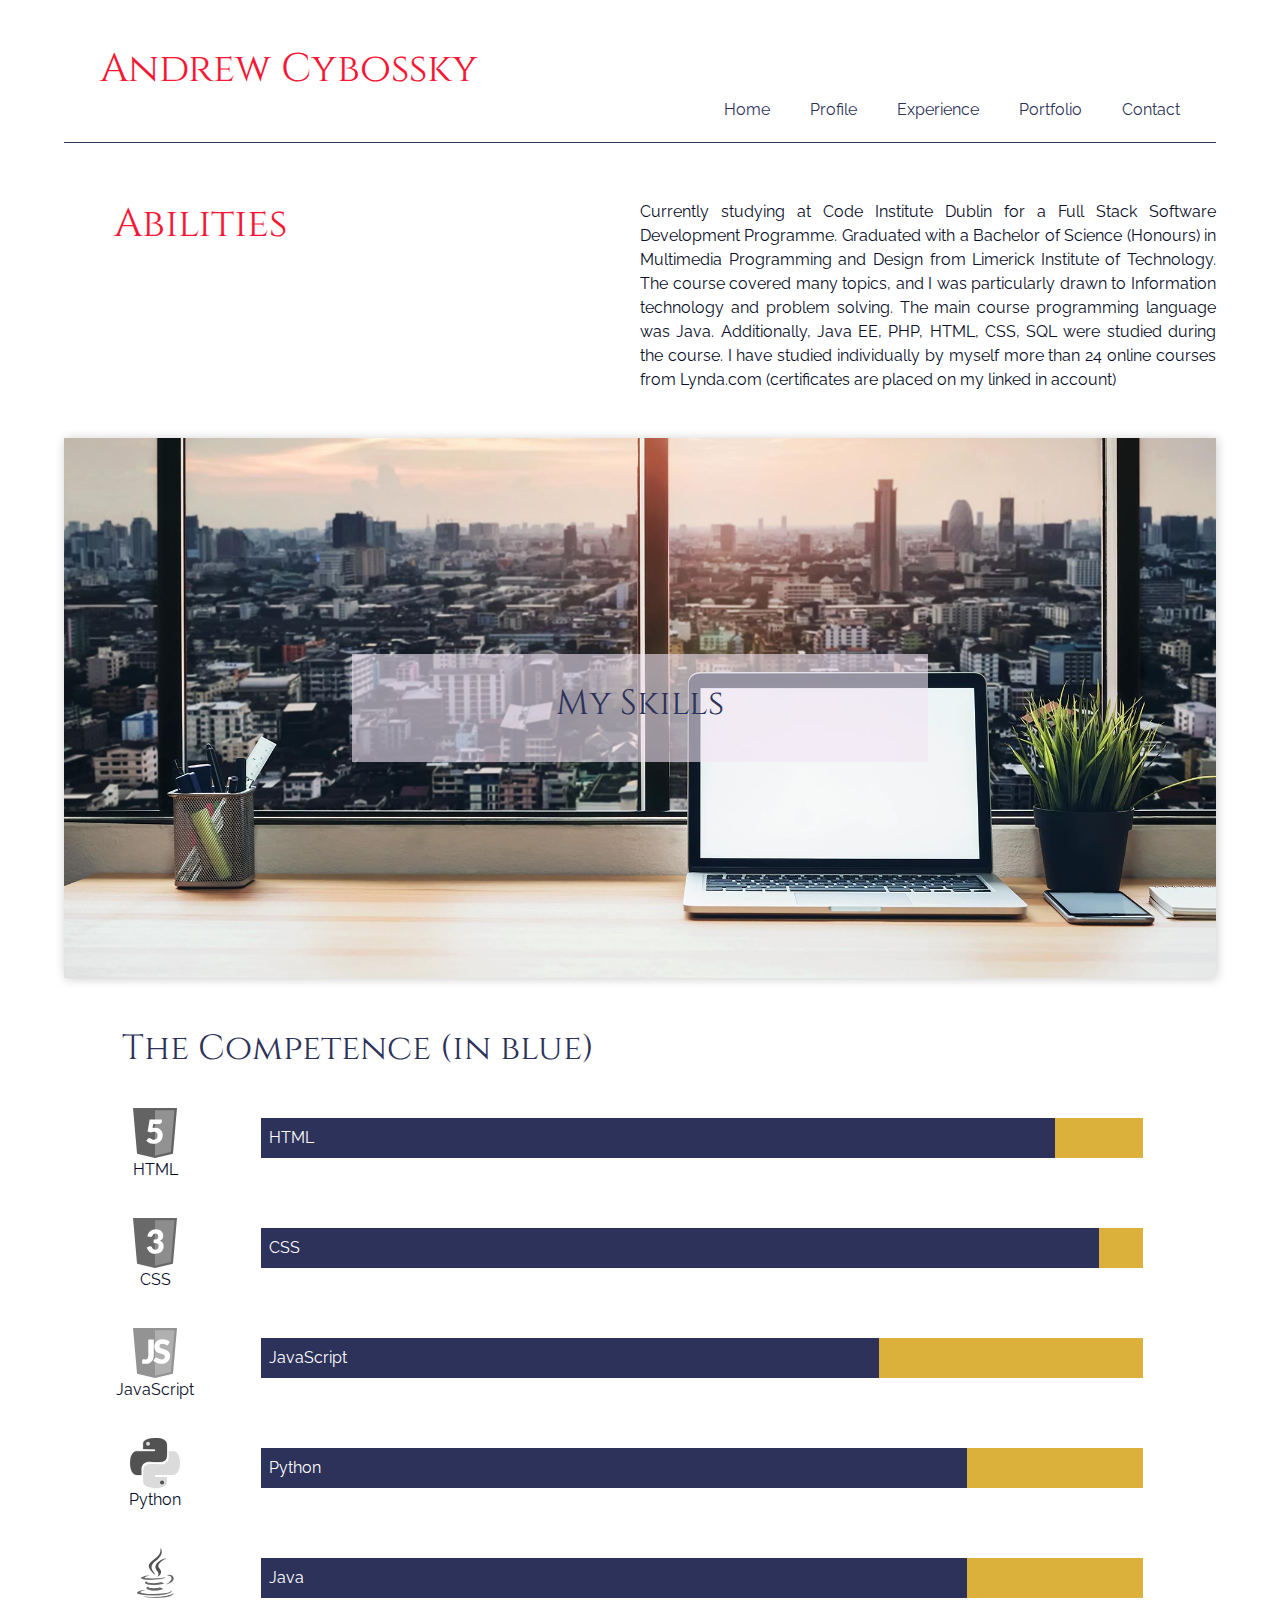
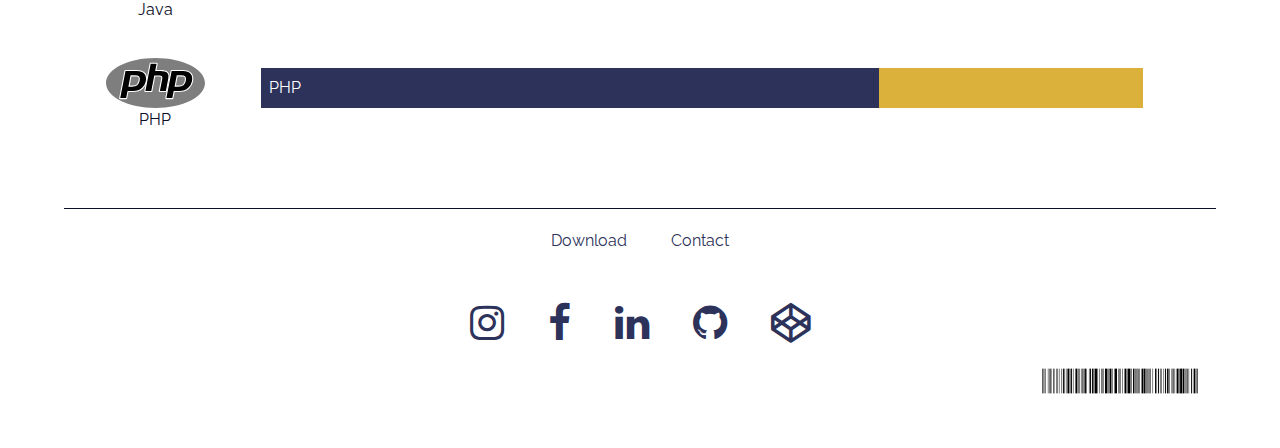
<file: abilities.html>
<!DOCTYPE html>
<html lang="en">

<head>
    <meta charset="UTF-8">
    <meta name="viewport" content="width=device-width, initial-scale=1.0">
    <meta http-equiv="X-UA-Compatible" content="ie=edge">
    <link rel="shortcut icon" type="image/x-icon" href="favicon.svg">
    <!-- START External Bootstrap links  -->
    <link rel="stylesheet" href="https://maxcdn.bootstrapcdn.com/bootstrap/4.2.1/css/bootstrap.min.css"
        type="text/css" />
    <link rel="stylesheet" href="https://maxcdn.bootstrapcdn.com/font-awesome/4.7.0/css/font-awesome.min.css"
        type="text/css" />
    <!-- END External Bootstrap links  -->
    <link rel="stylesheet" type="text/css" href="assets/css/style.css">
    <title>Andrej Cybovskij - Abilities</title>
</head>

<body>
    <!-- Header Section -->
    <header class="container-fluid">
        <div class="row header-row">
            <div class="top-logo">
                <a href="#" class="logo" title="Andrew Cybossky">
                    <h1>Andrew Cybossky</h1>
                </a>
            </div>
            <nav class="navbar navbar-light navbar-expand-sm">
                <button class="navbar-toggler ml-auto" type="button" data-toggle="collapse"
                    data-target="#navbarNavDropdown" aria-controls="navbarNavDropdown" aria-expanded="false"
                    aria-label="Toggle navigation">
                    <span class="navbar-toggler-icon"></span></button>
                <div class="collapse navbar-collapse" id="navbarNavDropdown">
                    <ul class="navbar-nav mr-auto">
                        <li class="active nav-item mr-2"><a class="nav-link" href="index.html"
                                title="Portfolio">Home</a></li>
                        <li class="active nav-item mr-2"><a class="nav-link" href="profile.html"
                                title="Profile">Profile</a></li>
                        <li class="active nav-item mr-2"><a class="nav-link" href="experience.html"
                                title="Abilities">Experience</a></li>
                        <li class="active nav-item mr-2"><a class="nav-link" href="portfolio.html"
                                title="Contact">Portfolio</a></li>
                        <li class="active nav-item mr-2"><a class="nav-link" href="contact.html"
                                title="Experience">Contact</a></li>
                    </ul>
                </div>
            </nav>
        </div>
    </header>
    <!-- Content Section -->
    <section class="container-fluid">
        <div class="main-content col-12">
            <div class="col-lg-6 col-sm-12 main-content-title">
                <h1>Abilities</h1>
            </div>
            <div class="col-lg-6 col-sm-12 main-content-text">
                <p>Currently studying at Code Institute Dublin for a Full Stack Software Development Programme.
                    Graduated with a Bachelor of Science (Honours) in Multimedia Programming and Design from
                    Limerick Institute of Technology. The course covered many topics, and I was
                    particularly drawn to Information technology and problem solving.
                    The main course programming language was Java. Additionally, Java EE, PHP, HTML, CSS, SQL
                    were studied during the course. I have studied individually by myself
                    more than 24 online courses from Lynda.com (certificates are placed on my linked in account)</p>
            </div>
        </div>
        <div class="hero-image">
            <img src="assets/images/img-02.jpg" alt="city view from the window through the open laptop screen">
            <div class="hero-image-title">
                <h2>My Skills</h2>
            </div>
        </div>
        <div class="row work-history">
            <div class="col-12">
                <div class="col-12 section-title">
                    <h2>The Competence (in blue)</h2>
                </div>
                <div class="skills-items">
                    <!-- HTML -->
                    <div class="skills-item">
                        <div class="col-lg-2 col-sm-2 col-2 skills-logo">
                            <div class="col-skills">
                                <a href="https://www.w3.org/TR/html52/" target="_blank" title="HTML"><img
                                        class="languages-logos-skills" src="assets/images/html.svg"
                                        alt="HTML logo"><span class="languages-title-skills">HTML</span></a>
                            </div>
                        </div>
                        <div class="col-lg-10 col-sm-10 col-10 skills-bar">
                            <div class="progress">
                                <div class="progress-bar" role="progressbar" aria-valuenow="90" aria-valuemin="0"
                                    aria-valuemax="100" style="width:90%;">
                                    <span class="sr-only">90% complete</span>
                                </div>
                                <span class="progress-type">HTML</span>
                            </div>
                        </div>
                    </div>
                    <!-- CSS -->
                    <div class="skills-item">
                        <div class="col-lg-2 col-sm-2 col-2 skills-logo">
                            <div class="col-skills">
                                <a href="https://www.w3.org/TR/CSS/#css" target="_blank" title="CSS"><img
                                        class="languages-logos-skills" src="assets/images/css.svg" alt="CSS logo"><span
                                        class="languages-title-skills">CSS</span></a>
                            </div>
                        </div>
                        <div class="col-lg-10 col-sm-10 col-10 skills-bar">
                            <div class="progress">
                                <div class="progress-bar" role="progressbar" aria-valuenow="95" aria-valuemin="0"
                                    aria-valuemax="100" style="width:95%;">
                                    <span class="sr-only">95% complete</span>
                                </div>
                                <span class="progress-type">CSS</span>
                            </div>
                        </div>
                    </div>
                    <!-- Javascript -->
                    <div class="skills-item">
                        <div class="col-lg-2 col-sm-2 col-2 skills-logo">
                            <div class="col-skills">
                                <a href="https://www.javascript.com" target="_blank" title="JavaScript"><img
                                        class="languages-logos-skills" src="assets/images/js.svg"
                                        alt="JavaScript logo"><span class="languages-title-skills">JavaScript</span></a>
                            </div>
                        </div>
                        <div class="col-lg-10 col-sm-10 col-10 skills-bar">
                            <div class="progress">
                                <div class="progress-bar" role="progressbar" aria-valuenow="70" aria-valuemin="0"
                                    aria-valuemax="100" style="width:70%;">
                                    <span class="sr-only">70% complete</span>
                                </div>
                                <span class="progress-type">JavaScript</span>
                            </div>
                        </div>
                    </div>
                    <!-- Python -->
                    <div class="skills-item">
                        <div class="col-lg-2 col-sm-2 col-2 skills-logo">
                            <div class="col-skills">
                                <a href="https://www.python.org/" target="_blank" title="Python"><img
                                        class="languages-logos-skills" src="assets/images/python.svg"
                                        alt="Python logo"><span class="languages-title-skills">Python</span></a>
                            </div>
                        </div>
                        <div class="col-lg-10 col-sm-10 col-10 skills-bar">
                            <div class="progress">
                                <div class="progress-bar" role="progressbar" aria-valuenow="70" aria-valuemin="0"
                                    aria-valuemax="100" style="width:80%;">
                                    <span class="sr-only">70% complete</span>
                                </div>
                                <span class="progress-type">Python</span>
                            </div>
                        </div>
                    </div>
                    <!-- Java -->
                    <div class="skills-item">
                        <div class="col-lg-2 col-sm-2 col-2 skills-logo">
                            <div class="col-skills">
                                <a href="abilities.html" target="_blank" title="Java"><img
                                        class="languages-logos-skills" src="assets/images/java.svg"
                                        alt="Java logo"><span class="languages-title-skills">Java</span></a>
                            </div>
                        </div>
                        <div class="col-lg-10 col-sm-10 col-10 skills-bar">
                            <div class="progress">
                                <div class="progress-bar" role="progressbar" aria-valuenow="80" aria-valuemin="0"
                                    aria-valuemax="100" style="width:80%;">
                                    <span class="sr-only">80% complete</span>
                                </div>
                                <span class="progress-type">Java</span>
                            </div>
                        </div>
                    </div>
                    <!-- PHP -->
                    <div class="skills-item">
                        <div class="col-lg-2 col-sm-2 col-2 skills-logo">
                            <div class="col-skills">
                                <a href="https://www.php.net/" target="_blank" title="PHP"><img
                                        class="languages-logos-skills" src="assets/images/php.svg" alt="PHP logo"><span
                                        class="languages-title-skills">PHP</span></a>
                            </div>
                        </div>
                        <div class="col-lg-10 col-sm-10 col-10 skills-bar">
                            <div class="progress">
                                <div class="progress-bar" role="progressbar" aria-valuenow="70" aria-valuemin="0"
                                    aria-valuemax="100" style="width:70%;">
                                    <span class="sr-only">70% complete</span>
                                </div>
                                <span class="progress-type">PHP</span>
                            </div>
                        </div>
                    </div>
                </div>
            </div>
        </div>
    </section>
    <!-- Footer Section -->
    <footer class="container-fluid footer-menu-container">
        <div class="row no-gutters footer-menu-row">
            <div class="col footer-menu">
                <ul class="list-inline ">
                    <li class="list-inline-item ui-menu-color-home menuitem">
                        <a href="assets/documents/AndrewCybossky_CV.pdf" target="_blank"
                            class="menuitem-link"><span>Download</span></a>
                    </li>
                    <li class="list-inline-item ui-menu-color-home menuitem">
                        <a href="contact.html" class="menuitem-link"><span>Contact</span></a>
                    </li>
                </ul>
            </div>
            <div class="container-fluid social-links-container">
                <ul class="list-inline social-links text-center">
                    <li class="list-inline-item">
                        <a target="_blank" href="https://www.instagram.com">
                            <i class="fa fa-instagram" aria-hidden="true" title="Instagram"></i>
                            <span class="sr-only">Instagram</span>
                        </a>
                    </li>
                    <li class="list-inline-item">
                        <a target="_blank" href="https://www.facebook.com">
                            <i class="fa fa-facebook" aria-hidden="true" title="Facebook"></i>
                            <span class="sr-only">Facebook</span>
                        </a>
                    </li>
                    <li class="list-inline-item">
                        <a target="_blank" href="https://www.linkedin.com/in/andrew-cybossky-827ba6129/">
                            <i class="fa fa-linkedin" aria-hidden="true" title="LinkedIn"></i>
                            <span class="sr-only">LinkedIn</span>
                        </a>
                    </li>
                    <li class="list-inline-item">
                        <a target="_blank" href="https://github.com">
                            <i class="fa fa-github" aria-hidden="true" title="Github"></i>
                            <span class="sr-only">Github</span>
                        </a>
                    </li>

                    <li class="list-inline-item">
                        <a target="_blank" href="https://codepen.io">
                            <i class="fa fa-codepen" aria-hidden="true" title="Codepen"></i>
                            <span class="sr-only">Codepen</span>
                        </a>
                    </li>
                </ul>
            </div>
            <div class="container-fluid barcode-image">
                <div class="col-lg-2 col-sm-4 col-6 barcode-image-col">
                    <a href="#" target="_blank" title="Scan and contact me via email"><img class="barcode-image-email"
                            src="assets/images/andrew.cybossky.email.svg"
                            alt="Barcode image for scan an email addres and contact me"></a>
                </div>
            </div>
        </div>
    </footer>
    <!-- External JavaScript links  -->
    <script src="https://code.jquery.com/jquery-3.3.1.slim.min.js"
        integrity="sha384-q8i/X+965DzO0rT7abK41JStQIAqVgRVzpbzo5smXKp4YfRvH+8abtTE1Pi6jizo"
        crossorigin="anonymous"></script>

    <script src="https://stackpath.bootstrapcdn.com/bootstrap/4.1.3/js/bootstrap.min.js"
        integrity="sha384-ChfqqxuZUCnJSK3+MXmPNIyE6ZbWh2IMqE241rYiqJxyMiZ6OW/JmZQ5stwEULTy"
        crossorigin="anonymous"></script>
</body>

</html>
</file>
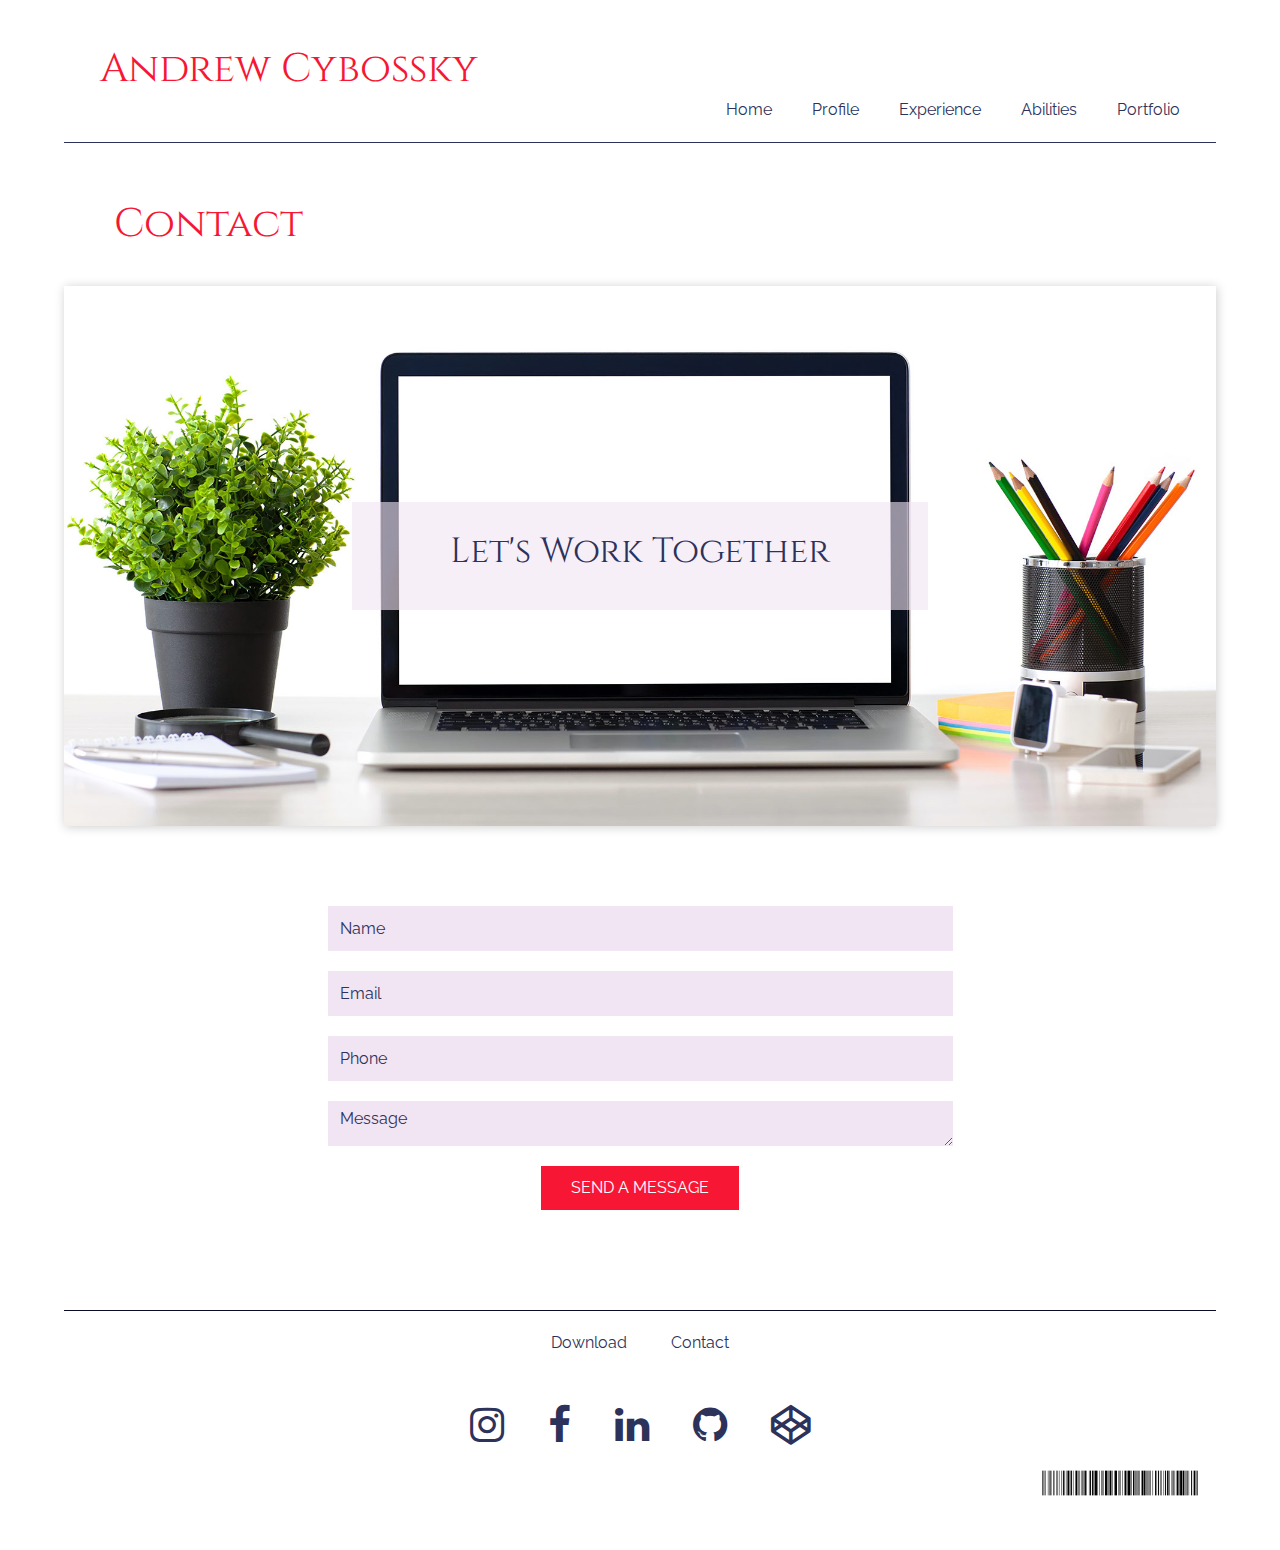
<file: contact.html>
<!DOCTYPE html>
<html lang="en">

<head>
    <meta charset="UTF-8">
    <meta name="viewport" content="width=device-width, initial-scale=1.0">
    <meta http-equiv="X-UA-Compatible" content="ie=edge">
    <link rel="shortcut icon" type="image/x-icon" href="favicon.svg">
    <!-- START External Bootstrap links  -->
    <link rel="stylesheet" href="https://maxcdn.bootstrapcdn.com/bootstrap/4.2.1/css/bootstrap.min.css"
        type="text/css" />
    <link rel="stylesheet" href="https://maxcdn.bootstrapcdn.com/font-awesome/4.7.0/css/font-awesome.min.css"
        type="text/css" />
    <!-- END External Bootstrap links  -->
    <link rel="stylesheet" type="text/css" href="assets/css/style.css">
    <title>Andrej Cybovskij - Contact</title>
</head>

<body>
    <!-- Header Section -->
    <header class="container-fluid">
        <div class="row header-row">
            <div class="top-logo">
                <a href="#" class="logo" title="Andrew Cybossky">
                    <h1>Andrew Cybossky</h1>
                </a>
            </div>
            <nav class="navbar navbar-light navbar-expand-sm">
                <button class="navbar-toggler ml-auto" type="button" data-toggle="collapse"
                    data-target="#navbarNavDropdown" aria-controls="navbarNavDropdown" aria-expanded="false"
                    aria-label="Toggle navigation">
                    <span class="navbar-toggler-icon"></span></button>
                <div class="collapse navbar-collapse" id="navbarNavDropdown">
                    <ul class="navbar-nav mr-auto">
                        <li class="active nav-item mr-2"><a class="nav-link" href="index.html"
                                title="Portfolio">Home</a></li>
                        <li class="active nav-item mr-2"><a class="nav-link" href="profile.html"
                                title="Profile">Profile</a></li>
                        <li class="active nav-item mr-2"><a class="nav-link" href="experience.html"
                                title="Experience">Experience</a></li>
                        <li class="active nav-item mr-2"><a class="nav-link" href="abilities.html"
                                title="Abilities">Abilities</a></li>
                        <li class="active nav-item mr-2"><a class="nav-link" href="portfolio.html"
                                title="Contact">Portfolio</a></li>
                    </ul>
                </div>
            </nav>
        </div>
    </header>
    <!-- Content Section -->
    <section class="container-fluid">
        <div class="main-content col-12">
            <div class="col-lg-6 col-sm-12 main-content-title">
                <h1>Contact</h1>
            </div>
            <div class="col-lg-6 col-sm-12 d-none d-sm-none d-md-none d-lg-block main-content-text">
                <p></p>
            </div>
        </div>
        <div class="hero-image">
            <img src="assets/images/img-03.jpg" alt="open screen laptop on the table">
            <div class="hero-image-title">
                <h2>Let's Work Together</h2>
            </div>
        </div>
        <div class="row contact-form">
            <div class="col">
                <div class="center-form">
                    <form class="contact-form-body" action="https://formdump.codeinstitute.net" method="post">
                        <input type="text" name="name" id="fullName" class="form-control" placeholder="Name" required>
                        <input type="email" name="email" id="emailAddress" class="form-control" placeholder="Email"
                            required>
                        <input type="text" name="phone" id="phoneNumber" class="form-control" placeholder="Phone"
                            required>
                        <textarea rows="4" cols="10" name="message" id="message" class="form-control"
                            placeholder="Message" required></textarea>
                        <div class="form-row text-center">
                            <div class="col">
                                <button type="submit" class="btn btn-secondary">Send a Message</button>
                            </div>
                        </div>
                    </form>
                </div>
            </div>
        </div>
    </section>
    <!-- Footer Section -->
    <footer class="container-fluid footer-menu-container">
        <div class="row no-gutters footer-menu-row">
            <div class="col footer-menu">
                <ul class="list-inline ">
                    <li class="list-inline-item ui-menu-color-home menuitem">
                        <a href="assets/documents/AndrewCybossky_CV.pdf" target="_blank"
                            class="menuitem-link"><span>Download</span></a>
                    </li>
                    <li class="list-inline-item ui-menu-color-home menuitem">
                        <a href="contact.html" class="menuitem-link"><span>Contact</span></a>
                    </li>
                </ul>
            </div>
            <div class="container-fluid social-links-container">
                <ul class="list-inline social-links text-center">
                    <li class="list-inline-item">
                        <a target="_blank" href="https://www.instagram.com">
                            <i class="fa fa-instagram" aria-hidden="true" title="Instagram"></i>
                            <span class="sr-only">Instagram</span>
                        </a>
                    </li>
                    <li class="list-inline-item">
                        <a target="_blank" href="https://www.facebook.com">
                            <i class="fa fa-facebook" aria-hidden="true" title="Facebook"></i>
                            <span class="sr-only">Facebook</span>
                        </a>
                    </li>
                    <li class="list-inline-item">
                        <a target="_blank" href="https://www.linkedin.com/in/andrew-cybossky-827ba6129/">
                            <i class="fa fa-linkedin" aria-hidden="true" title="LinkedIn"></i>
                            <span class="sr-only">LinkedIn</span>
                        </a>
                    </li>
                    <li class="list-inline-item">
                        <a target="_blank" href="https://github.com">
                            <i class="fa fa-github" aria-hidden="true" title="Github"></i>
                            <span class="sr-only">Github</span>
                        </a>
                    </li>

                    <li class="list-inline-item">
                        <a target="_blank" href="https://codepen.io">
                            <i class="fa fa-codepen" aria-hidden="true" title="Codepen"></i>
                            <span class="sr-only">Codepen</span>
                        </a>
                    </li>
                </ul>
            </div>
            <div class="container-fluid barcode-image">
                <div class="col-lg-2 col-sm-4 col-6 barcode-image-col">
                    <a href="#" target="_blank" title="Scan and contact me via email"><img class="barcode-image-email"
                            src="assets/images/andrew.cybossky.email.svg"
                            alt="Barcode image for scan an email addres and contact me"></a>
                </div>
            </div>
        </div>
    </footer>
    <!-- External JavaScript links  -->
    <script src="https://code.jquery.com/jquery-3.3.1.slim.min.js"
        integrity="sha384-q8i/X+965DzO0rT7abK41JStQIAqVgRVzpbzo5smXKp4YfRvH+8abtTE1Pi6jizo"
        crossorigin="anonymous"></script>

    <script src="https://stackpath.bootstrapcdn.com/bootstrap/4.1.3/js/bootstrap.min.js"
        integrity="sha384-ChfqqxuZUCnJSK3+MXmPNIyE6ZbWh2IMqE241rYiqJxyMiZ6OW/JmZQ5stwEULTy"
        crossorigin="anonymous"></script>
</body>

</html>
</file>
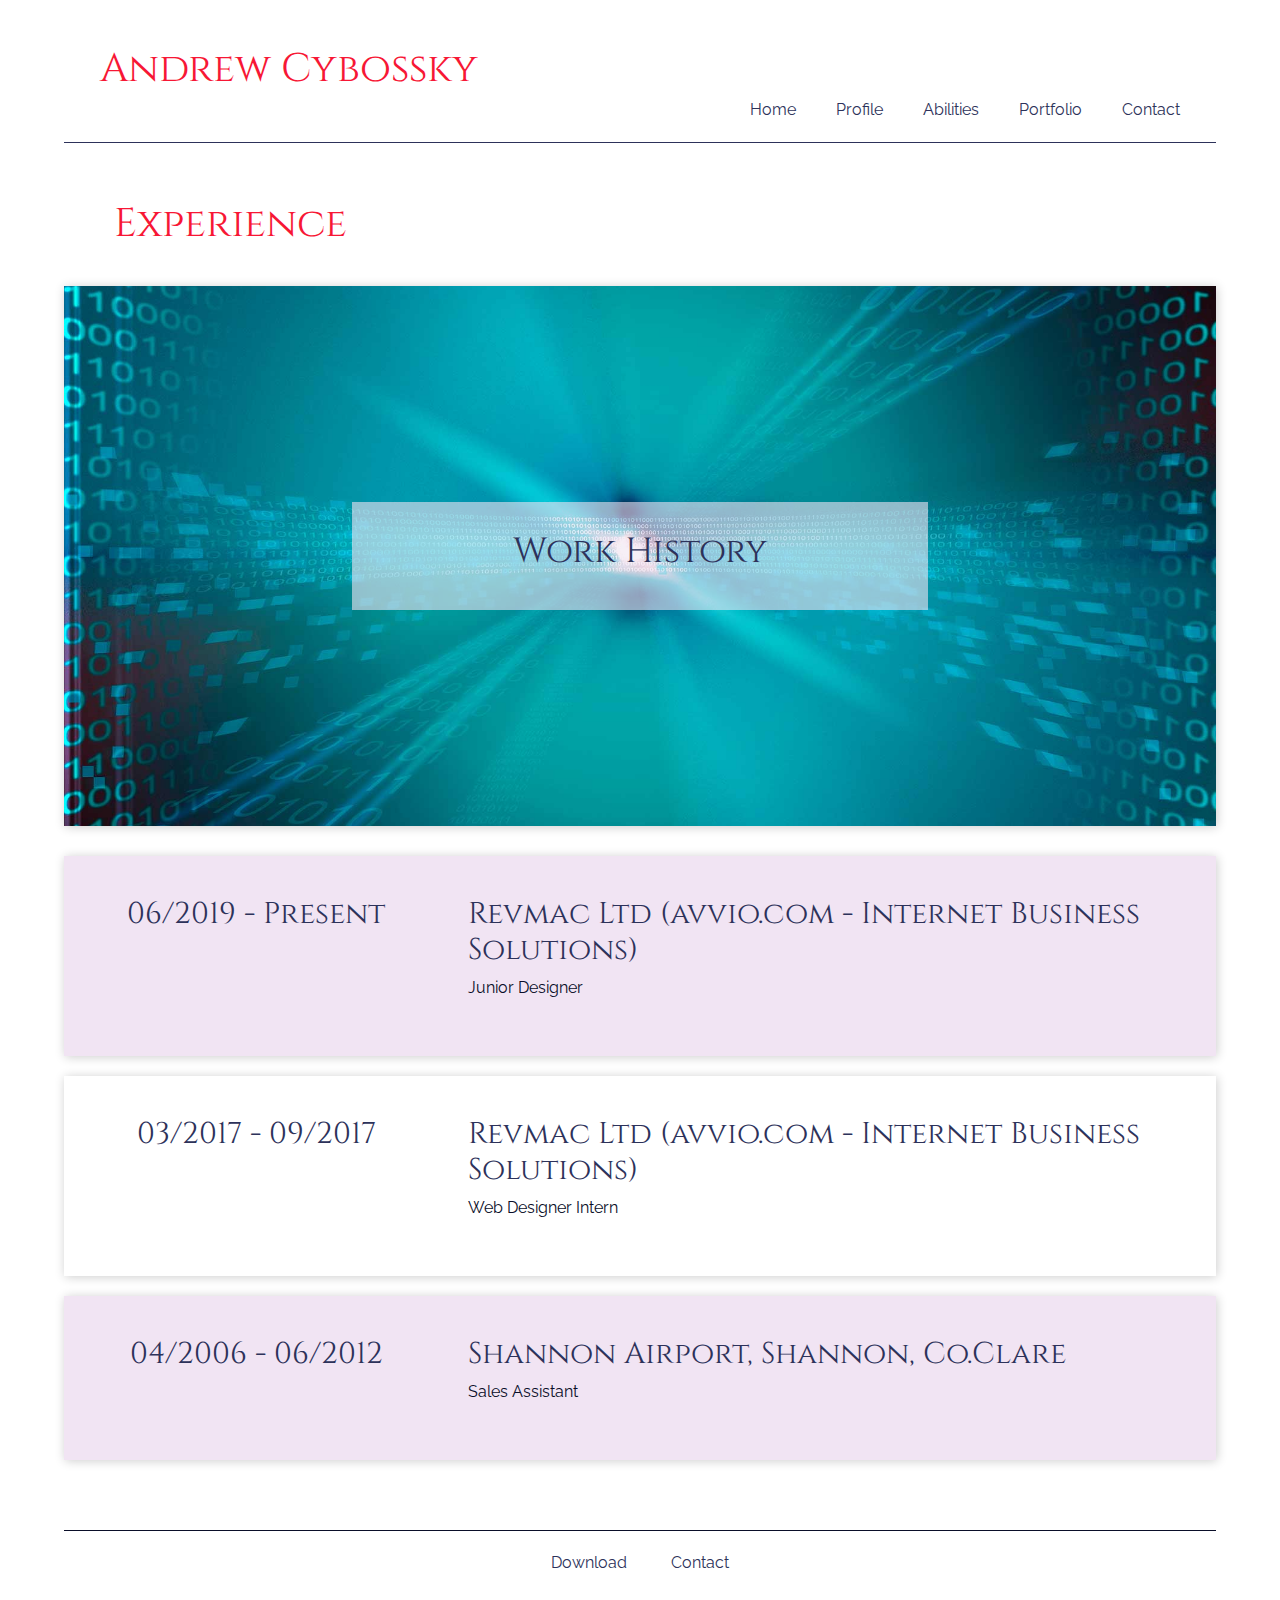
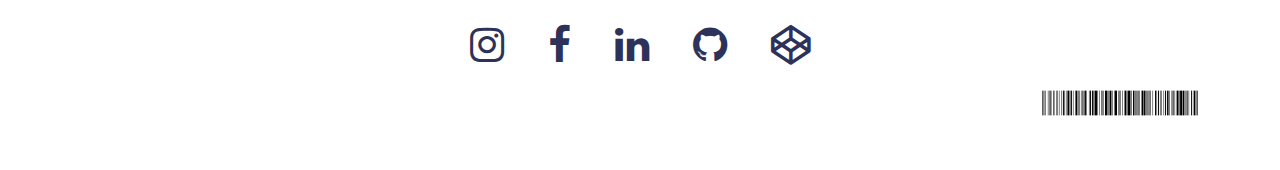
<file: experience.html>
<!DOCTYPE html>
<html lang="en">

<head>
    <meta charset="UTF-8">
    <meta name="viewport" content="width=device-width, initial-scale=1.0">
    <meta http-equiv="X-UA-Compatible" content="ie=edge">
    <link rel="shortcut icon" type="image/x-icon" href="favicon.svg">
    <!-- START External Bootstrap links  -->
    <link rel="stylesheet" href="https://maxcdn.bootstrapcdn.com/bootstrap/4.2.1/css/bootstrap.min.css"
        type="text/css" />
    <link rel="stylesheet" href="https://maxcdn.bootstrapcdn.com/font-awesome/4.7.0/css/font-awesome.min.css"
        type="text/css" />
    <!-- END External Bootstrap links  -->
    <link rel="stylesheet" type="text/css" href="assets/css/style.css">
    <title>Andrej Cybovskij - Experience</title>
</head>

<body>
    <!-- Header Section -->
    <header class="container-fluid">
        <div class="row header-row">
            <div class="top-logo">
                <a href="#" class="logo" title="Andrew Cybossky">
                    <h1>Andrew Cybossky</h1>
                </a>
            </div>
            <nav class="navbar navbar-light navbar-expand-sm">
                <button class="navbar-toggler ml-auto" type="button" data-toggle="collapse"
                    data-target="#navbarNavDropdown" aria-controls="navbarNavDropdown" aria-expanded="false"
                    aria-label="Toggle navigation">
                    <span class="navbar-toggler-icon"></span></button>
                <div class="collapse navbar-collapse" id="navbarNavDropdown">
                    <ul class="navbar-nav mr-auto">
                        <li class="active nav-item mr-2"><a class="nav-link" href="index.html"
                                title="Portfolio">Home</a></li>
                        <li class="active nav-item mr-2"><a class="nav-link" href="profile.html"
                                title="Profile">Profile</a></li>
                        <li class="active nav-item mr-2"><a class="nav-link" href="abilities.html"
                                title="Abilities">Abilities</a></li>
                        <li class="active nav-item mr-2"><a class="nav-link" href="portfolio.html"
                                title="Contact">Portfolio</a></li>
                        <li class="active nav-item mr-2"><a class="nav-link" href="contact.html"
                                title="Experience">Contact</a></li>
                    </ul>
                </div>
            </nav>
        </div>
    </header>
    <!-- Content Section -->
    <section class="container-fluid">
        <div class="main-content col-12">
            <div class="col-lg-6 col-sm-12 main-content-title">
                <h1>Experience</h1>
            </div>
            <div class="col-lg-6 col-sm-12 d-none d-sm-none d-md-none d-lg-block main-content-text">
                <p></p>
            </div>

        </div>
        <div class="hero-image">
            <img src="assets/images/img-05.jpg" alt="city view from the window through the open laptop screen">
            <div class="hero-image-title">
                <h2>Work History</h2>
            </div>
        </div>
        <div class="row work-history">
            <div class="col-12">
                <div class="work-history-items">
                    <div class="work-history-item">
                        <div class="col-lg-4 col-sm-12 work-dates">
                            <h4>06/2019 - Present</h4>
                        </div>
                        <div class="col-lg-8 col-sm-12 work-content">
                            <h4>Revmac Ltd (avvio.com - Internet Business Solutions)</h4>
                            <p>Junior Designer</p>
                        </div>
                    </div>
                    <div class="work-history-item">
                        <div class="col-lg-4 col-sm-12 work-dates">
                            <h4>03/2017 - 09/2017</h4>
                        </div>
                        <div class="col-lg-8 col-sm-12 work-content">
                            <h4>Revmac Ltd (avvio.com - Internet Business Solutions)</h4>
                            <p>Web Designer Intern</p>
                        </div>
                    </div>
                    <div class="work-history-item">
                        <div class="col-lg-4 col-sm-12 work-dates">
                            <h4>04/2006 - 06/2012</h4>
                        </div>
                        <div class="col-lg-8 col-sm-12 work-content">
                            <h4>Shannon Airport, Shannon, Co.Clare</h4>
                            <p>Sales Assistant</p>
                        </div>
                    </div>
                </div>
            </div>
        </div>
    </section>
    <!-- Footer Section -->
    <footer class="container-fluid footer-menu-container">
        <div class="row no-gutters footer-menu-row">
            <div class="col footer-menu">
                <ul class="list-inline ">
                    <li class="list-inline-item ui-menu-color-home menuitem">
                        <a href="assets/documents/AndrewCybossky_CV.pdf" target="_blank"
                            class="menuitem-link"><span>Download</span></a>
                    </li>
                    <li class="list-inline-item ui-menu-color-home menuitem">
                        <a href="contact.html" class="menuitem-link"><span>Contact</span></a>
                    </li>
                </ul>
            </div>
            <div class="container-fluid social-links-container">
                <ul class="list-inline social-links text-center">
                    <li class="list-inline-item">
                        <a target="_blank" href="https://www.instagram.com">
                            <i class="fa fa-instagram" aria-hidden="true" title="Instagram"></i>
                            <span class="sr-only">Instagram</span>
                        </a>
                    </li>
                    <li class="list-inline-item">
                        <a target="_blank" href="https://www.facebook.com">
                            <i class="fa fa-facebook" aria-hidden="true" title="Facebook"></i>
                            <span class="sr-only">Facebook</span>
                        </a>
                    </li>
                    <li class="list-inline-item">
                        <a target="_blank" href="https://www.linkedin.com/in/andrew-cybossky-827ba6129/">
                            <i class="fa fa-linkedin" aria-hidden="true" title="LinkedIn"></i>
                            <span class="sr-only">LinkedIn</span>
                        </a>
                    </li>
                    <li class="list-inline-item">
                        <a target="_blank" href="https://github.com">
                            <i class="fa fa-github" aria-hidden="true" title="Github"></i>
                            <span class="sr-only">Github</span>
                        </a>
                    </li>

                    <li class="list-inline-item">
                        <a target="_blank" href="https://codepen.io">
                            <i class="fa fa-codepen" aria-hidden="true" title="Codepen"></i>
                            <span class="sr-only">Codepen</span>
                        </a>
                    </li>
                </ul>
            </div>
            <div class="container-fluid barcode-image">
                <div class="col-lg-2 col-sm-4 col-6 barcode-image-col">
                    <a href="#" target="_blank" title="Scan and contact me via email"><img class="barcode-image-email"
                            src="assets/images/andrew.cybossky.email.svg"
                            alt="Barcode image for scan an email addres and contact me"></a>
                </div>
            </div>
        </div>
    </footer>
    <!-- External JavaScript links  -->
    <script src="https://code.jquery.com/jquery-3.3.1.slim.min.js"
        integrity="sha384-q8i/X+965DzO0rT7abK41JStQIAqVgRVzpbzo5smXKp4YfRvH+8abtTE1Pi6jizo"
        crossorigin="anonymous"></script>

    <script src="https://stackpath.bootstrapcdn.com/bootstrap/4.1.3/js/bootstrap.min.js"
        integrity="sha384-ChfqqxuZUCnJSK3+MXmPNIyE6ZbWh2IMqE241rYiqJxyMiZ6OW/JmZQ5stwEULTy"
        crossorigin="anonymous"></script>
</body>

</html>
</file>
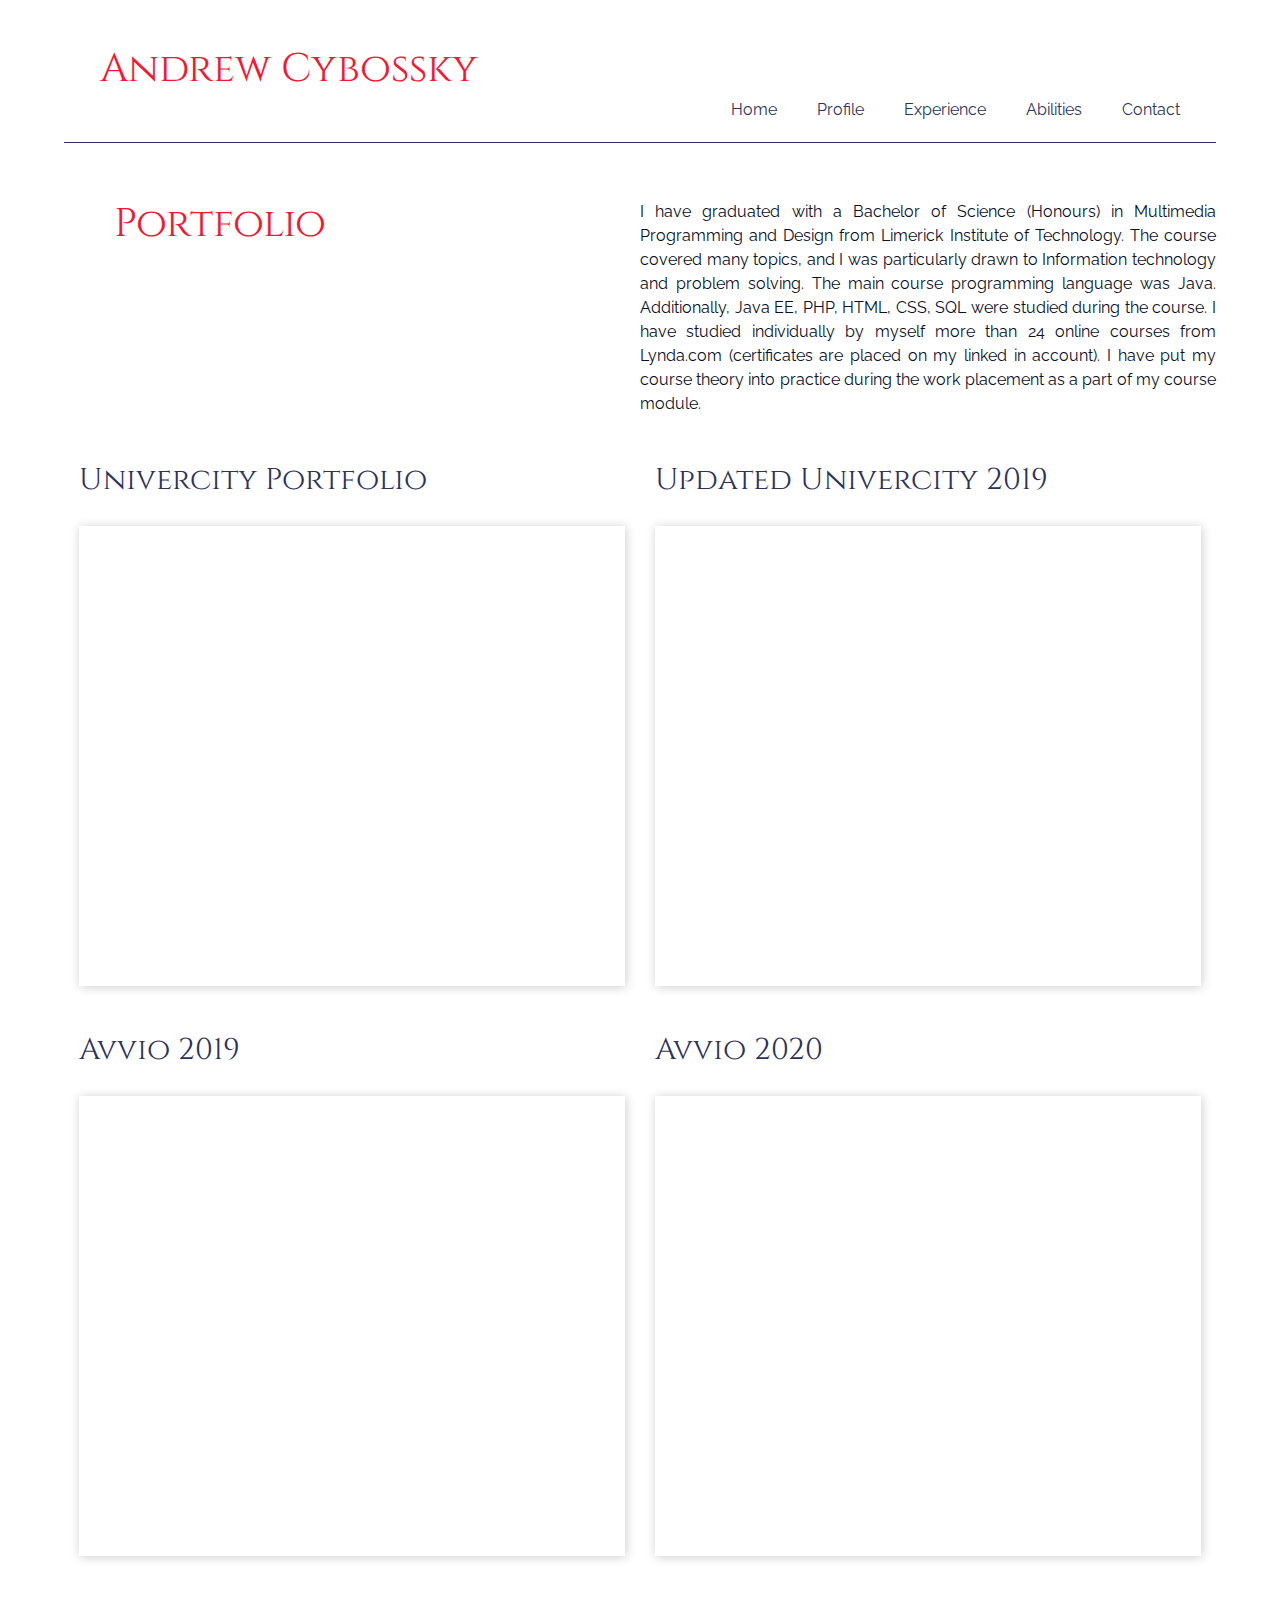
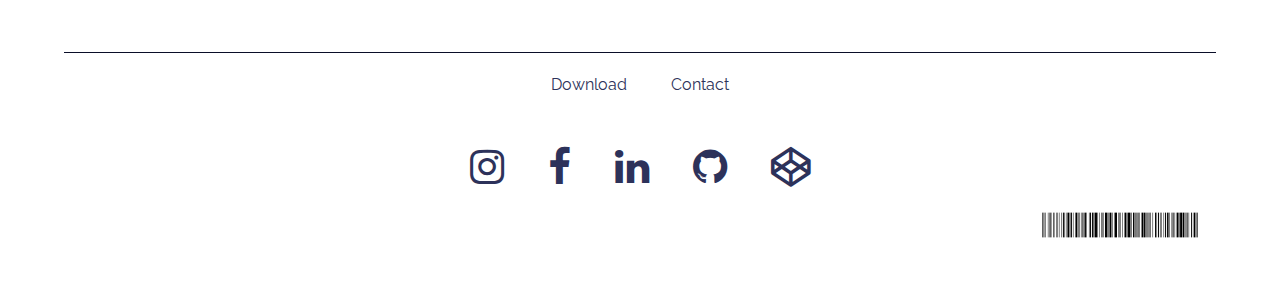
<file: portfolio.html>
<!DOCTYPE html>
<html lang="en">

<head>
    <meta charset="UTF-8">
    <meta name="viewport" content="width=device-width, initial-scale=1.0">
    <meta http-equiv="X-UA-Compatible" content="ie=edge">
    <link rel="shortcut icon" type="image/x-icon" href="favicon.svg">
    <!-- START External Bootstrap links  -->
    <link rel="stylesheet" href="https://maxcdn.bootstrapcdn.com/bootstrap/4.2.1/css/bootstrap.min.css"
        type="text/css" />
    <link rel="stylesheet" href="https://maxcdn.bootstrapcdn.com/font-awesome/4.7.0/css/font-awesome.min.css"
        type="text/css" />
    <!-- END External Bootstrap links  -->
    <link rel="stylesheet" type="text/css" href="assets/css/style.css">
    <title>Andrej Cybovskij - Portfolio</title>
</head>

<body>
    <!-- Header Section -->
    <header class="container-fluid">
        <div class="row header-row">
            <div class="top-logo">
                <a href="#" class="logo" title="Andrew Cybossky">
                    <h1>Andrew Cybossky</h1>
                </a>
            </div>
            <nav class="navbar navbar-light navbar-expand-sm">
                <button class="navbar-toggler ml-auto" type="button" data-toggle="collapse"
                    data-target="#navbarNavDropdown" aria-controls="navbarNavDropdown" aria-expanded="false"
                    aria-label="Toggle navigation">
                    <span class="navbar-toggler-icon"></span></button>
                <div class="collapse navbar-collapse" id="navbarNavDropdown">
                    <ul class="navbar-nav mr-auto">
                        <li class="active nav-item mr-2"><a class="nav-link" href="index.html"
                                title="Portfolio">Home</a></li>
                        <li class="active nav-item mr-2"><a class="nav-link" href="profile.html"
                                title="Profile">Profile</a></li>
                        <li class="active nav-item mr-2"><a class="nav-link" href="experience.html"
                                title="Experience">Experience</a></li>
                        <li class="active nav-item mr-2"><a class="nav-link" href="abilities.html"
                                title="Abilities">Abilities</a></li>
                        <li class="active nav-item mr-2"><a class="nav-link" href="contact.html"
                                title="Contact">Contact</a></li>
                    </ul>
                </div>
            </nav>
        </div>
    </header>
    <!-- Content Section -->
    <section class="container-fluid">
        <div class="main-content col-12">
            <div class="col-lg-6 col-sm-12 main-content-title">
                <h1>Portfolio</h1>
            </div>
            <div class="col-lg-6 col-sm-12 main-content-text">
                <p>I have graduated with a Bachelor of Science (Honours) in Multimedia Programming
                    and Design from Limerick Institute of Technology.
                    The course covered many topics, and I was particularly drawn to Information
                    technology and problem solving. The main course programming language was Java.
                    Additionally, Java EE, PHP, HTML, CSS, SQL were studied during the course.
                    I have studied individually by myself more than 24 online courses from Lynda.com
                    (certificates are placed on my linked in account). I have put my course
                    theory into practice during the work placement as a part of my course module. </p>
            </div>
        </div>
        <div class="row portfolio-frames">
            <div class="portfolio-frames-2-col">
                <div class="col-lg-6 col-sm-12 portfolio-2-col-single-col">
                    <span class="portfolio-title">
                        <h3>Univercity Portfolio</h3>
                    </span>
                    <p class="portfolio-embeded"><iframe style="border: none;"
                            src="https://indd.adobe.com/embed/33a7e5b2-31cc-41e3-ab24-b50f38dc41cc?startpage=1&allowFullscreen=true"
                            width="100%" height="100%" frameborder="0" allowfullscreen=""></iframe></p>
                </div>
                <div class="col-lg-6 col-sm-12 portfolio-2-col-single-col">
                    <span class="portfolio-title">
                        <h3>Updated Univercity 2019</h3>
                    </span>
                    <p class="portfolio-embeded"><iframe style="border: none;"
                            src="https://indd.adobe.com/embed/bf1928be-ea1d-45bb-9096-4e576352109a?startpage=1&allowFullscreen=true"
                            width="100%" height="100%" frameborder="0" allowfullscreen=""></iframe></p>
                </div>
                <div class="col-lg-6 col-sm-12 portfolio-2-col-single-col">
                    <span class="portfolio-title">
                        <h3>Avvio 2019</h3>
                    </span>
                    <p class="portfolio-embeded"><iframe style="border: none;"
                            src="https://indd.adobe.com/embed/14e734e7-7ce8-4083-9dfd-8c772885aea3?startpage=1&allowFullscreen=true"
                            width="100%" height="100%" frameborder="0" allowfullscreen=""></iframe></p>
                </div>
                <div class="col-lg-6 col-sm-12 portfolio-2-col-single-col">
                    <span class="portfolio-title">
                        <h3>Avvio 2020</h3>
                    </span>
                    <p class="portfolio-embeded"><iframe style="border: none;"
                            src="https://indd.adobe.com/embed/40c28afd-8c39-4839-9475-655083403df5?startpage=1&allowFullscreen=true"
                            width="100%" height="100%" frameborder="0" allowfullscreen=""></iframe></p>
                </div>
            </div>
        </div>
    </section>
    <!-- Footer Section -->
    <footer class="container-fluid footer-menu-container">
        <div class="row no-gutters footer-menu-row">
            <div class="col footer-menu">
                <ul class="list-inline ">
                    <li class="list-inline-item ui-menu-color-home menuitem">
                        <a href="assets/documents/AndrewCybossky_CV.pdf" target="_blank"
                            class="menuitem-link"><span>Download</span></a>
                    </li>
                    <li class="list-inline-item ui-menu-color-home menuitem">
                        <a href="contact.html" class="menuitem-link"><span>Contact</span></a>
                    </li>
                </ul>
            </div>
            <div class="container-fluid social-links-container">
                <ul class="list-inline social-links text-center">
                    <li class="list-inline-item">
                        <a target="_blank" href="https://www.instagram.com">
                            <i class="fa fa-instagram" aria-hidden="true" title="Instagram"></i>
                            <span class="sr-only">Instagram</span>
                        </a>
                    </li>
                    <li class="list-inline-item">
                        <a target="_blank" href="https://www.facebook.com">
                            <i class="fa fa-facebook" aria-hidden="true" title="Facebook"></i>
                            <span class="sr-only">Facebook</span>
                        </a>
                    </li>
                    <li class="list-inline-item">
                        <a target="_blank" href="https://www.linkedin.com/in/andrew-cybossky-827ba6129/">
                            <i class="fa fa-linkedin" aria-hidden="true" title="LinkedIn"></i>
                            <span class="sr-only">LinkedIn</span>
                        </a>
                    </li>
                    <li class="list-inline-item">
                        <a target="_blank" href="https://github.com">
                            <i class="fa fa-github" aria-hidden="true" title="Github"></i>
                            <span class="sr-only">Github</span>
                        </a>
                    </li>
                    <li class="list-inline-item">
                        <a target="_blank" href="https://codepen.io">
                            <i class="fa fa-codepen" aria-hidden="true" title="Codepen"></i>
                            <span class="sr-only">Codepen</span>
                        </a>
                    </li>
                </ul>
            </div>
            <div class="container-fluid barcode-image">
                <div class="col-lg-2 col-sm-4 col-6 barcode-image-col">
                    <a href="#" target="_blank" title="Scan and contact me via email"><img class="barcode-image-email"
                            src="assets/images/andrew.cybossky.email.svg"
                            alt="Barcode image for scan an email addres and contact me"></a>
                </div>
            </div>
        </div>
    </footer>
    <!-- External JavaScript links  -->
    <script src="https://code.jquery.com/jquery-3.3.1.slim.min.js"
        integrity="sha384-q8i/X+965DzO0rT7abK41JStQIAqVgRVzpbzo5smXKp4YfRvH+8abtTE1Pi6jizo"
        crossorigin="anonymous"></script>
        
    <script src="https://stackpath.bootstrapcdn.com/bootstrap/4.1.3/js/bootstrap.min.js"
        integrity="sha384-ChfqqxuZUCnJSK3+MXmPNIyE6ZbWh2IMqE241rYiqJxyMiZ6OW/JmZQ5stwEULTy"
        crossorigin="anonymous"></script>
</body>

</html>
</file>
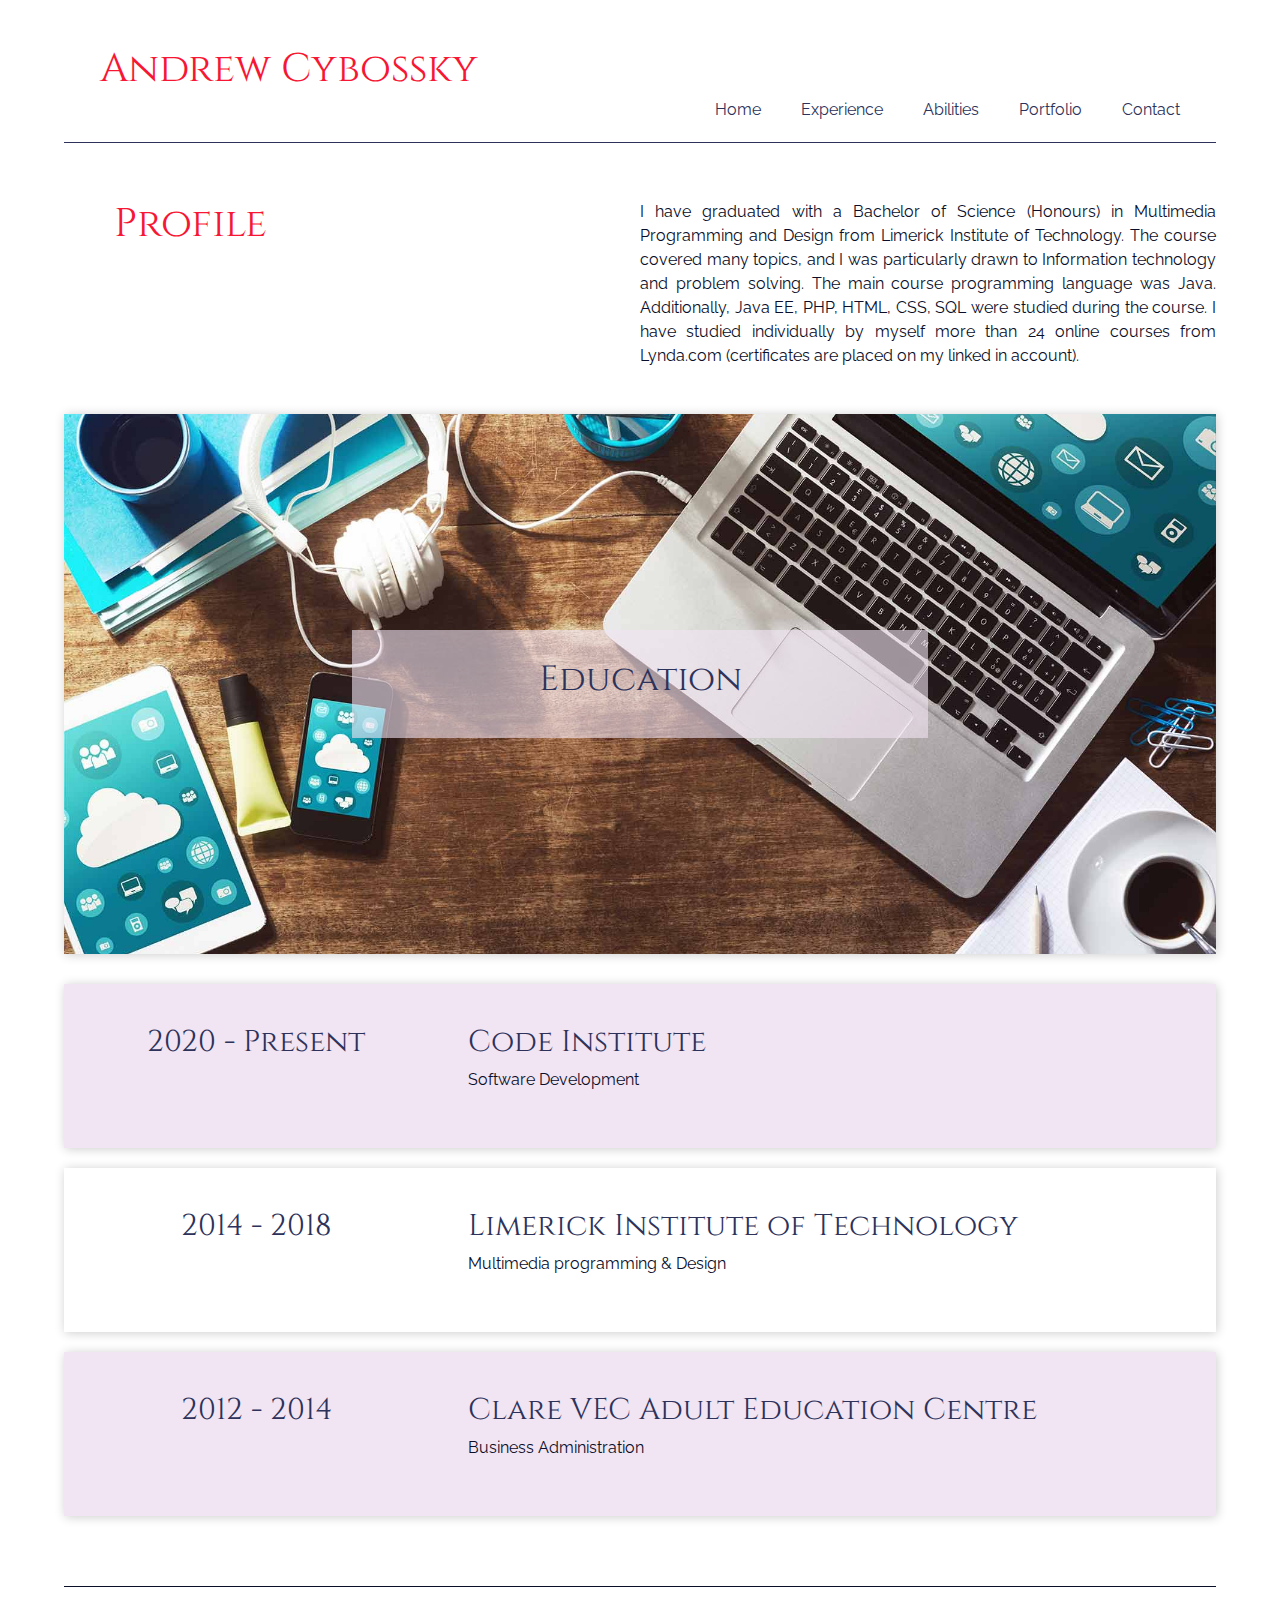
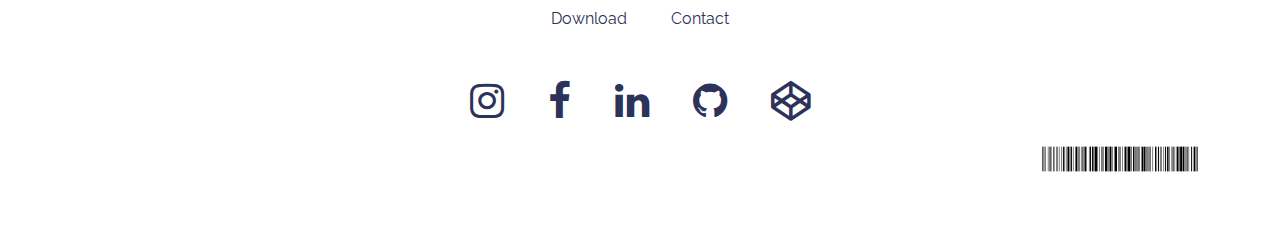
<file: profile.html>
<!DOCTYPE html>
<html lang="en">

<head>
    <meta charset="UTF-8">
    <meta name="viewport" content="width=device-width, initial-scale=1.0">
    <meta http-equiv="X-UA-Compatible" content="ie=edge">
    <link rel="shortcut icon" type="image/x-icon" href="favicon.svg">
    <!-- START External Bootstrap links  -->
    <link rel="stylesheet" href="https://maxcdn.bootstrapcdn.com/bootstrap/4.2.1/css/bootstrap.min.css"
        type="text/css" />
    <link rel="stylesheet" href="https://maxcdn.bootstrapcdn.com/font-awesome/4.7.0/css/font-awesome.min.css"
        type="text/css" />
    <!-- END External Bootstrap links  -->
    <link rel="stylesheet" type="text/css" href="assets/css/style.css">
    <title>Andrej Cybovskij - Profile</title>
</head>

<body>
    <!-- Header Section -->
    <header class="container-fluid">
        <div class="row header-row">
            <div class="top-logo">
                <a href="#" class="logo" title="Andrew Cybossky">
                    <h1>Andrew Cybossky</h1>
                </a>
            </div>
            <nav class="navbar navbar-light navbar-expand-sm">
                <button class="navbar-toggler ml-auto" type="button" data-toggle="collapse"
                    data-target="#navbarNavDropdown" aria-controls="navbarNavDropdown" aria-expanded="false"
                    aria-label="Toggle navigation">
                    <span class="navbar-toggler-icon"></span></button>
                <div class="collapse navbar-collapse" id="navbarNavDropdown">
                    <ul class="navbar-nav mr-auto">
                        <li class="active nav-item mr-2"><a class="nav-link" href="index.html"
                                title="Portfolio">Home</a></li>
                        <li class="active nav-item mr-2"><a class="nav-link" href="experience.html"
                                title="Profile">Experience</a></li>
                        <li class="active nav-item mr-2"><a class="nav-link" href="abilities.html"
                                title="Abilities">Abilities</a></li>
                        <li class="active nav-item mr-2"><a class="nav-link" href="portfolio.html"
                                title="Contact">Portfolio</a></li>
                        <li class="active nav-item mr-2"><a class="nav-link" href="contact.html"
                                title="Experience">Contact</a></li>
                    </ul>
                </div>
            </nav>
        </div>
    </header>
    <!-- Content Section -->
    <section class="container-fluid">
        <div class="main-content col-12">
            <div class="col-lg-6 col-sm-12 main-content-title">
                <h1>Profile</h1>
            </div>
            <div class="col-lg-6 col-sm-12 main-content-text">
                <p>I have graduated with a Bachelor of Science (Honours) in Multimedia
                    Programming and Design from Limerick Institute of Technology. The
                    course covered many topics, and I was particularly drawn to Information
                    technology and problem solving. The main course programming language
                    was Java. Additionally, Java EE, PHP, HTML, CSS, SQL were studied
                    during the course. I have studied individually by myself more than
                    24 online courses from Lynda.com (certificates are placed on my linked in account). </p>
            </div>

        </div>
        <div class="hero-image">
            <img src="assets/images/img-06.jpg" alt="city view from the window through the open laptop screen">
            <div class="hero-image-title">
                <h2>Education</h2>
            </div>
        </div>
        <div class="row work-history">
            <div class="col-12">
                <div class="work-history-items">
                    <div class="work-history-item">
                        <div class="col-lg-4 col-sm-12 work-dates">
                            <h4>2020 - Present</h4>
                        </div>
                        <div class="col-lg-8 col-sm-12 work-content">
                            <h4>Code Institute</h4>
                            <p>Software Development</p>
                        </div>
                    </div>
                    <div class="work-history-item">
                        <div class="col-lg-4 col-sm-12 work-dates">
                            <h4>2014 - 2018</h4>
                        </div>
                        <div class="col-lg-8 col-sm-12 work-content">
                            <h4>Limerick Institute of Technology</h4>
                            <p>Multimedia programming & Design</p>
                        </div>
                    </div>
                    <div class="work-history-item">
                        <div class="col-lg-4 col-sm-12 work-dates">
                            <h4>2012 - 2014</h4>
                        </div>
                        <div class="col-lg-8 col-sm-12 work-content">
                            <h4>Clare VEC Adult Education Centre</h4>
                            <p>Business Administration</p>
                        </div>
                    </div>
                </div>
            </div>
        </div>
    </section>
    <!-- Footer Section -->
    <footer class="container-fluid footer-menu-container">
        <div class="row no-gutters footer-menu-row">
            <div class="col footer-menu">
                <ul class="list-inline ">
                    <li class="list-inline-item ui-menu-color-home menuitem">
                        <a href="assets/documents/AndrewCybossky_CV.pdf" target="_blank"
                            class="menuitem-link"><span>Download</span></a>
                    </li>
                    <li class="list-inline-item ui-menu-color-home menuitem">
                        <a href="contact.html" class="menuitem-link"><span>Contact</span></a>
                    </li>
                </ul>
            </div>
            <div class="container-fluid social-links-container">
                <ul class="list-inline social-links text-center">
                    <li class="list-inline-item">
                        <a target="_blank" href="https://www.instagram.com">
                            <i class="fa fa-instagram" aria-hidden="true" title="Instagram"></i>
                            <span class="sr-only">Instagram</span>
                        </a>
                    </li>
                    <li class="list-inline-item">
                        <a target="_blank" href="https://www.facebook.com">
                            <i class="fa fa-facebook" aria-hidden="true" title="Facebook"></i>
                            <span class="sr-only">Facebook</span>
                        </a>
                    </li>
                    <li class="list-inline-item">
                        <a target="_blank" href="https://www.linkedin.com/in/andrew-cybossky-827ba6129/">
                            <i class="fa fa-linkedin" aria-hidden="true" title="LinkedIn"></i>
                            <span class="sr-only">LinkedIn</span>
                        </a>
                    </li>
                    <li class="list-inline-item">
                        <a target="_blank" href="https://github.com">
                            <i class="fa fa-github" aria-hidden="true" title="Github"></i>
                            <span class="sr-only">Github</span>
                        </a>
                    </li>

                    <li class="list-inline-item">
                        <a target="_blank" href="https://codepen.io">
                            <i class="fa fa-codepen" aria-hidden="true" title="Codepen"></i>
                            <span class="sr-only">Codepen</span>
                        </a>
                    </li>
                </ul>
            </div>
            <div class="container-fluid barcode-image">
                <div class="col-lg-2 col-sm-4 col-6 barcode-image-col">
                    <a href="#" target="_blank" title="Scan and contact me via email"><img class="barcode-image-email"
                            src="assets/images/andrew.cybossky.email.svg"
                            alt="Barcode image for scan an email addres and contact me"></a>
                </div>
            </div>
        </div>
    </footer>
    <!-- External JavaScript links  -->
    <script src="https://code.jquery.com/jquery-3.3.1.slim.min.js"
        integrity="sha384-q8i/X+965DzO0rT7abK41JStQIAqVgRVzpbzo5smXKp4YfRvH+8abtTE1Pi6jizo"
        crossorigin="anonymous"></script>

    <script src="https://stackpath.bootstrapcdn.com/bootstrap/4.1.3/js/bootstrap.min.js"
        integrity="sha384-ChfqqxuZUCnJSK3+MXmPNIyE6ZbWh2IMqE241rYiqJxyMiZ6OW/JmZQ5stwEULTy"
        crossorigin="anonymous"></script>
</body>

</html>
</file>
<file: assets/css/style.css>
@import url('https://fonts.googleapis.com/css2?family=Cinzel&family=Raleway:wght@300;400&display=swap');
/*
Branding colors
color1 #DBB13B Gold Metallic
color2 #F71735 Imperial Red
color3 #F1E4F3 Pale Purple Pantone
color4 #2D325A Space Cadet
color5 #0A0E29 Oxford Blue
*/
/*---------------- Body ----------------*/
body {
	font-family: 'Raleway', sans-serif;
	font-size: 16px;
	font-weight: 400;
	color: #0A0E29;
}
h1 {
	font-family: 'Cinzel', serif;
	font-weight: 400;
	font-size: 40px;
    color: #F71735;
    animation: fade-in-bottom-animation 0.8s cubic-bezier(0.250, 0.450, 0.560, 0.950) both;
}
h2 {
	font-family: 'Cinzel', serif;
	font-weight: 400;
	font-size: 35px;
	color: #2D325A;
}
h3,h4 {
	font-family: 'Cinzel', serif;
	font-weight: 300;
	font-size: 30px;
	color: #2D325A;
}
p {
	text-align: justify;
}
a {
	color: #F71735;
	transition: color 0.8s ease;
}
a:hover,a:active,a:focus {
	text-decoration: none;
	color: #DBB13B;
	transition: color 0.8s ease;
}
img {
    width: 100%;
    height: auto;
}
/*---------------- Header Row ----------------*/
.header-row {
	margin-left: 0;
	margin-right: 0;
	top: 0;
	position: fixed;
	width: 100%;
	background-color: #FFFFFF;
	z-index: 2;
}
.row {
	margin-left: 0;
	margin-right: 0;
}
/*---------------- Navigation module ----------------*/
.navbar {
	width: 90%;
	left: 5%;
	flex-direction: column;
	align-items: flex-end;
	height: 73px;
	margin-top: -30px;
	/*margin-bottom: 30px;*/
	border-bottom: 1px solid #2D325A;
}
.top-logo {
	height: 100px;
	padding: 45px 100px 10px;
	z-index: 2;
}
.navbar .collapse ul > li {
	margin-right: 0!important;
}
.navbar .collapse ul > li > a {
	color: #2D325A!important;
	padding: 20px!important;
	transition: all 0.8s ease;
}
.navbar .collapse ul > li > a:hover {
	color: #F71735!important;
	background-color: #F1E4F3;
	transition: all 0.8s ease;
}
/*---------------- Section ----------------*/
.main-content {
	padding-left: 5%!important;
	padding-right: 5%!important;
	margin-top: 170px;
}
.main-content-title {
	float: left;
	padding: 30px 50px;
}
.main-content-title-home {
	float: right;
	padding: 30px 50px;
}
.main-content-text {
	float: right;
	padding: 30px 0;
}
.main-content-text-home {
	float: left;
	padding: 30px 0;
}
/*---------------- Container ----------------*/
.container-fluid {
	padding: 0;
    max-width: 1920px;
    margin-left: auto;
    margin-right: auto;
}
/*---------------- Hero Image module ----------------*/
.hero-image {
	height: 60vh;
	width: 90vw;
	overflow: hidden;
	float: left;
	display: flex;
	flex-direction: row;
	justify-content: center;
	justify-items: center;
	position: relative;
	margin-left: 5%;
	margin-right: 5%;
    margin-bottom: 30px;
    box-shadow: 1px 1px 10px rgb(0, 0, 0, 20%);
}
img {
	width: 100%;
	height: 100%;
	object-fit: cover;
}
.hero-image-title {
	position: absolute;
	height: 20%;
	width: 50%;
	top: 40%;
	display: flex;
	flex-direction: column;
	justify-content: center;
    background-color: rgba(241, 228, 243, 0.6);
    animation: fade-in-bottom-animation 0.8s cubic-bezier(0.250, 0.450, 0.560, 0.950) both;
}
.hero-image-title h2 {
	text-align: center;
}
/*---------------- About Me module ----------------*/
.section-title {
	padding: 20px 6%;
	margin-left: 5%;
	margin-right: 5%;
}
.images-links {
	clear: both;
	margin-bottom: 30px;
	margin-left: 0;
	margin-right: 0;
}
.col-lg-4 {
	float: left;
}
.images-links-3-col {
	margin-left: 5%;
	margin-right: 5%;
}
.images-links-3-col-single-col {
	height: 40vh;
	width: 100%;
	display: flex;
	flex-direction: row;
	justify-content: center;
	justify-items: center;
    position: relative;
    animation: fade-in-bottom-animation 0.8s cubic-bezier(0.250, 0.450, 0.560, 0.950) both;
}
.images-links-3-col-single-col:nth-child(1) {
	animation-delay: 0.5s;
}
.images-links-3-col-single-col:nth-child(2) {
	animation-delay: 1s;
}
.images-links-3-col-single-col:nth-child(3) {
	animation-delay: 1.5s;
}
.images-links-3-col-single-col a {
	display: flex;
	flex-direction: row;
	justify-content: center;
	justify-items: center;
	position: relative;
    /*border: 1px solid #2D325A;*/
    box-shadow: 1px 1px 10px rgb(0, 0, 0, 20%);
    overflow: hidden;
}
.images-links-3-col-single-col a img {
	transform: scale(1);
	transition: transform 1.2s ease;
}
.images-links-3-col-single-col a span {
	position: absolute;
	height: 40%;
	width: 70%;
	top: 30%;
	display: flex;
	flex-direction: column;
	justify-content: center;
	background-color: rgba(241, 228, 243, 0.6);
}
.images-links-3-col-single-col a span h3 {
	text-align: center;
	transition: color 0.8s ease;
}
.images-links-3-col-single-col a:hover span h3 {
	color: #F71735;
    transition: color 0.8s ease;
    animation: fade-in-bottom-animation 0.8s cubic-bezier(0.250, 0.450, 0.560, 0.950) both;
}
/*---------------- Portfolio module ----------------*/
.portfolio-frames {
	clear: both;
	margin-bottom: 30px;
	margin-left: 0;
	margin-right: 0;
}
.portfolio-frames-2-col {
	margin-left: 5%;
	margin-right: 5%;
	width: 100%;
}
.portfolio-2-col-single-col {
	height: 60vh;
	width: 100%;
	display: flex;
	flex-direction: column;
	justify-content: center;
	justify-items: center;
	position: relative;
	float: left;
    margin-bottom: 30px;
    animation: fade-in-bottom-animation 0.8s cubic-bezier(0.250, 0.450, 0.560, 0.950) both;
}
.portfolio-2-col-single-col:nth-child(1) {
	animation-delay: 0.5s;
}
.portfolio-2-col-single-col:nth-child(2) {
	animation-delay: 1s;
}
.portfolio-2-col-single-col:nth-child(3) {
	animation-delay: 1.5s;
}
.portfolio-2-col-single-col:nth-child(4) {
	animation-delay: 2s;
}
.portfolio-title {
	width: 100%;
	height: auto;
    margin-bottom: 20px;
    animation: fade-in-bottom-animation 0.8s cubic-bezier(0.250, 0.450, 0.560, 0.950) both;
}
.portfolio-embeded {
	width: 100%;
    height: 100%;
    box-shadow: 1px 1px 10px rgb(0, 0, 0, 20%);
}
/*---------------- Work History module ----------------*/
.work-history {
	clear: both;
	margin-bottom: 30px;
	margin-left: 5%;
	margin-right: 5%;
}
.col-12 {
	padding-left: 0;
	padding-right: 0;
}
.work-history-item{
	background-color: #FFFFFF;
	padding-top: 20px;
    padding-bottom: 20px;
    margin-bottom: 20px;
	/*border: 1px solid #0A0E29;*/
	display: flex;
	flex-direction: row;
    /*border-bottom: 0px solid transparent;*/
    box-shadow: 1px 1px 10px rgb(0, 0, 0, 20%);
    animation: fade-in-bottom-animation 0.8s cubic-bezier(0.250, 0.450, 0.560, 0.950) both;
}
.work-history-item:nth-child(odd) {
	background-color: #F1E4F3;
}
.work-history-item:nth-child(1) {
	animation-delay: 0.5s;
}
.work-history-item:nth-child(2) {
	animation-delay: 1s;
}
.work-history-item:nth-child(3) {
	animation-delay: 1.5s;
}
.work-dates {
	text-align: center;
	padding: 20px;
}
.work-content {
	padding: 20px;
}
/*---------------- Contact Form module ----------------*/
.contact-form {
	clear: both;
}
.form-control {
	border: 0px solid #0A0E29;
	background-color: #F1E4F3;
	font-family: 'Raleway', sans-serif;
	height: 45px;
}
.center-form {
	margin: 50px auto;
    max-width: 50%;
    animation: fade-in-bottom-animation 0.8s cubic-bezier(0.250, 0.450, 0.560, 0.950) both;
	animation-delay: 1s;
}
.contact-form-body input,.contact-form-body textarea {
	margin-top: 20px;
	border-radius: 0;
}
.form-row {
	margin-top: 20px;
}
button.btn {
	border-radius: 0;
	background-color: #F71735;
	font-family: 'Raleway', sans-serif;
	text-transform: uppercase;
	border: none;
	padding: 10px 30px;
	transition: background-color 0.8s ease;
}
button.btn:hover,button.btn:active {
	background-color: #DBB13B;
	transition: background-color 0.8s ease;
}
.form-control::placeholder {
	color: #2D325A;
}
/*---------------- Programming languages module ----------------*/
.programming-languages-icons {
	width: 70%;
    margin-left: 15%;
    animation: fade-in-bottom-animation 0.8s cubic-bezier(0.250, 0.450, 0.560, 0.950) both 2s;
}
.programming-languages-icons a {
	height: 100%;
	display: flex;
	flex-direction: column;
	color: #0A0E29;
	transition: color 0.8s ease;
}
.programming-languages-icons a .languages-title {
	margin-top: -30px;
}
.programming-languages-icons a:hover {
	text-decoration: none;
	color: #F71735;
	transition: color 0.8s ease;
}
.programming-languages-icons a:hover .languages-logos {
    filter: grayscale(0);
    transform: scale(1.2);
	transition: all 0.8s ease;
}
.languages-title {
	width: 100%;
	text-align: center;
}
.languages-logos {
	width: 100%;
	height: 100%;
	object-fit: contain;
	padding: 30%;
    filter: grayscale(1);
    transform: scale(1);
	transition: all 0.8s ease;
	position: relative;
}
.programming-languages-icons-skills {
	display: flex;
	flex-direction: column;
}
.programming-languages-icons-skills .col {
	width: 100%;
	height: 100px;
}
/*---------------- Skills module ----------------*/
.col-skills {
	width: 100%;
	height: 100px;
}
.col-skills a {
	width: 100%;
	height: 100%;
	color: #0A0E29;
}
.skills-item {
	padding-top: 10px;
	padding-bottom: 0px;
	display: flex;
	flex-direction: row;
    padding-right: 5%;
    animation: fade-in-bottom-animation 0.8s cubic-bezier(0.250, 0.450, 0.560, 0.950) both;
}
.skills-item:nth-child(1) {
	animation-delay: 0.5s;
}
.skills-item:nth-child(2) {
	animation-delay: 1s;
}
.skills-item:nth-child(3) {
	animation-delay: 1.5s;
}
.skills-item:nth-child(4) {
	animation-delay: 2.0s;
}
.skills-item:nth-child(5) {
	animation-delay: 2.5s;
}
.skills-item:nth-child(6) {
	animation-delay: 3s;
}
.skills-logo {
	text-align: center;
}
.skills-logo:hover a {
	color: #F71735;
	transition: color 0.8s ease;
}
.skills-logo:hover a .languages-logos-skills {
    filter: grayscale(0);
    transform: scale(1.2);
	transition: all 0.8s ease;
}
.progress-type {
	position: absolute;
	padding: 8px;
	color: #FFFFFF;
	font-weight: 400;
	font-size: 16px;
}
.programming-languages-icons-skills .col a {
	width: 100%;
	height: 100%;
	object-fit: contain;
}
.languages-logos-skills {
	width: 100%;
	height: 50%;
	object-fit: contain;
    filter: grayscale(1);
    transform: scale(1);
	transition: all 0.8s ease;
}
.progress {
	height: 40px;
	margin-top: 10px;
	margin-bottom: 10px;
	border-radius: 0;
	background-color: #DBB13B;
}
.progress-bar {
	background-color: #2D325A;
}
/*---------------- Social links module ----------------*/
.social-links-container {
	margin-top: 20px;
	margin-bottom: 20px;
}
.social-links-container ul {
	margin: 0;
	padding: 0;
}
.social-links-container ul li {
	margin-left: 20px;
	margin-right: 20px!important;
}
.social-links-container ul li a {
	color: #2D325A;
}
.social-links-container ul li a:hover {
	color: #DBB13B;
}
.social-links-container ul li a:hover i {
	transform: scale(1.2);
	transition: all 0.8s ease;
}
.social-links-container ul li a i {
    font-size: 40px;
    transform: scale(1);
	transition: all 0.8s ease;
}
/*---------------- Footer Barcode module ----------------*/
.barcode-image-col {
	float: right;
}
/*---------------- Footer ----------------*/
footer {
	margin-top: 50px;
	padding-bottom: 50px!important;
	clear: both;
}
.footer-menu-row {
	padding-top: 20px;
	border-top: 1px solid #0A0E29;
	margin-right: 5%;
	margin-left: 5%;
}
.footer-menu {
	display: inline-block;
	text-align: center;
}
.footer-menu-row .footer-menu > ul {
	margin-bottom: 30px;
}
.footer-menu-row .footer-menu > ul > li {
	margin-right: 0!important;
}
.footer-menu-row .footer-menu > ul > li a.menuitem-link {
	padding: 20px;
	color: #2D325A;
	transition: all 0.8s ease;
}
.footer-menu-row .footer-menu > ul > li a.menuitem-link:hover {
	color: #F71735!important;
	background-color: #F1E4F3;
	transition: all 0.8s ease;
}
/*---------------- Media Query for 991px ----------------*/
@media (max-width: 991px) {
	h1 {
		font-size: 32px;
	}
	h2 {
		font-size: 27px;
	}
	h3 {
		font-size: 25px;
	}
	h4 {
		font-size: 22px;
	}
	.navbar {
		align-items: center;
	}
	.top-logo {
		padding: 20px 30px;
		height: 75px;
		width: 100%;
		text-align: center;
    }
    .main-content {
		margin-top: 118px;
	}
	.main-content-title {
		padding: 30px 50px 30px 0px;
	}
	.languages-logos {
		padding: 23%;
	}
	.col-sm-4 {
		width: 33%;
		padding-right: 2px;
		padding-left: 2px;
		height: 150px;
	}
	.col-sm-4.barcode-image-col {
		height: auto;
	}
	.images-links-3-col-single-col {
		margin-bottom: 30px;
	}
	.work-history-item {
		flex-direction: column;
	}
	.work-content {
		text-align: center;
		padding-top: 0;
	}
	.work-content p {
		text-align: center;
    }
    .center-form {
        margin: 50px auto;
        max-width: 70%;
    }
}
/*---------------- Media Query for 576px ----------------*/
@media (max-width: 576px) {
	h1 {
		font-size: 27px;
    }
    .main-content {
		margin-top: 83px;
	}
	.top-logo {
		width: 70%;
		text-align: left;
	}
	.navbar {
		margin-top: -65px;
		padding-left: 70%;
    }
    .navbar .collapse ul > li > a {
        padding: 12px 20px!important;
    }
	.navbar-collapse.collapse.show {
		position: absolute;
		z-index: 1;
		right: 0;
	}
	.navbar-collapse.collapse.show .navbar-nav.mr-auto {
		margin-top: 65px;
		min-width: 200px;
		background-color: rgba(255, 255, 255, 0.9);
		box-shadow: 0 2px 10px rgb(0, 0, 0, 0.3);
	}
	.social-links-container ul li {
		padding-bottom: 20px;
	}
	.social-links-container ul li a i {
		font-size: 25px;
	}
	.navbar-light .navbar-toggler {
		border-color: transparent;
		z-index: 2;
    }
    .center-form {
        margin: 50px auto;
        max-width: 90%;
    }
    
}
/*---------------- Media Query for 450px ----------------*/
@media (max-width: 450px) {
	.top-logo {
		padding: 20px 20px 5px 20px;
		position: relative;
    }
	.logo {
		position: absolute;
		height: 100%;
		width: 70%;
	}
	h1 {
		font-size: 25px;
    }
    .top-logo a h1 {
        font-size: 18px;
    }
}

@keyframes fade-in-bottom-animation {
	0% {
		transform: translateY(30px);
		opacity: 0;
	}
	100% {
		transform: translateY(0);
		opacity: 1;
	}
}
</file>
